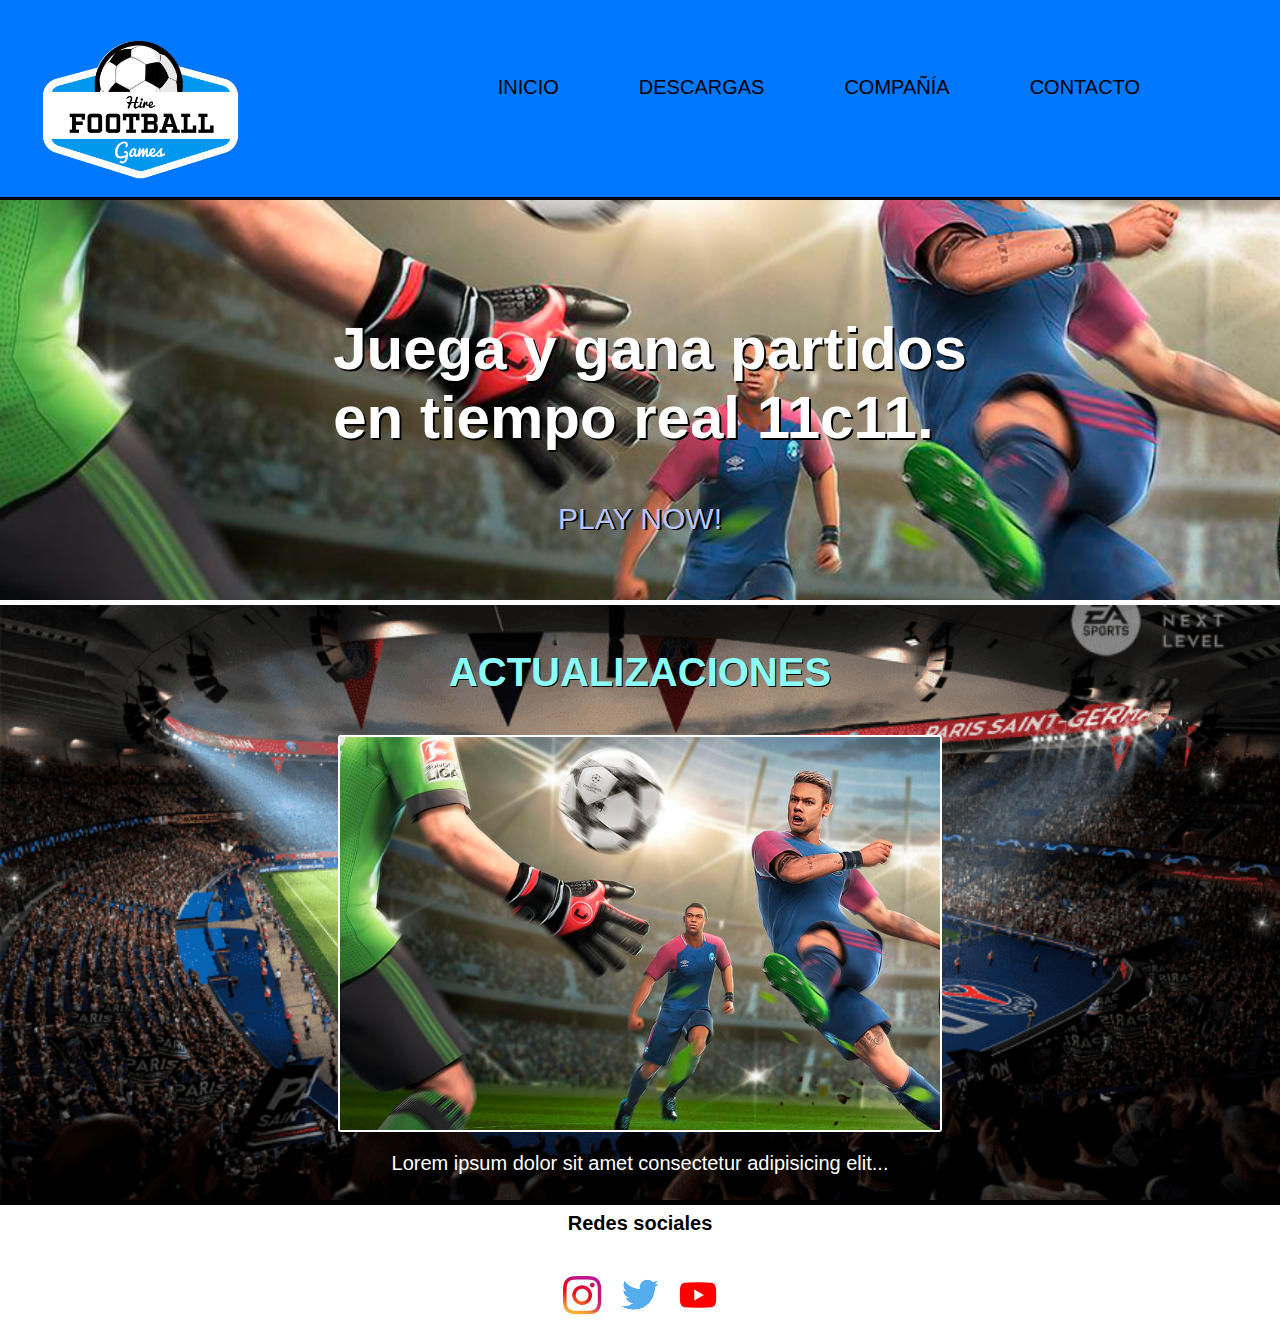
<file: index.html>
<!DOCTYPE html>
<html lang="es">
<head>
    <meta charset="UTF-8">
    <meta name="viewport" content="width=device-width, initial-scale=1.0">
    <link rel="shortcut icon" href="assets/img/football-logo.png">
    <title>Football Game</title>
    <link rel="stylesheet" type="text/css" href="css/style.css">
</head>
<body class="contenedor-principal">
    <header class="header">
        <div class="header__logo">
            <img class="header__logo" src="assets/img/football-logo.png" alt="Logo principal">
        </div>
        <nav class="nav">
            <ul>
                <li class="nav__item"><a href="#">INICIO</a></li>
                <li class="nav__item"><a href="pages/descargas.html">DESCARGAS</a></li>
                <li class="nav__item"><a href="pages/compania.html">COMPAÑÍA</a></li>
                <li class="nav__item"><a href="pages/contacto.html">CONTACTO</a></li>
            </ul>
        </nav>
    </header>


    <main class="main">
        <div class="card">
            <h2 class="card__titulo">Juega y gana partidos<br>en tiempo real 11c11.</h2>
            <a href="#" class="card__texto">PLAY NOW!</a>
        </div>

        <div class="update">
            <h3 class="update__titulo">ACTUALIZACIONES</h3>
            <img class="update__logo" src="assets/img/foto-principal.jpg" alt="foto update">
            <p class="update__texto">Lorem ipsum dolor sit amet consectetur adipisicing elit...</p>
        </div>

    </main>


    <footer class="footer">
            <div class="footer-encabezado">
                <h5 class="footer__encabezado">Redes sociales</h5>
            </div>
            <div class="footer-logos">
            <a href="https://www.instagram.com/" target="_blank"><img src="assets/img/instagram.jpg" alt="Logo de Instagram" class="footer__logo"></a>
            <a href="https://www.twitter.com/" target="_blank"><img src="assets/img/twitter.png" alt="Logo de Twitter" class="footer__logo"></a>
            <a href="https://www.youtube.com/" target="_blank"><img src="assets/img/youtube.png" alt="Logo de YouTube" class="footer__logo"></a>
            </div>
    </footer>
</body>
</html>
</file>
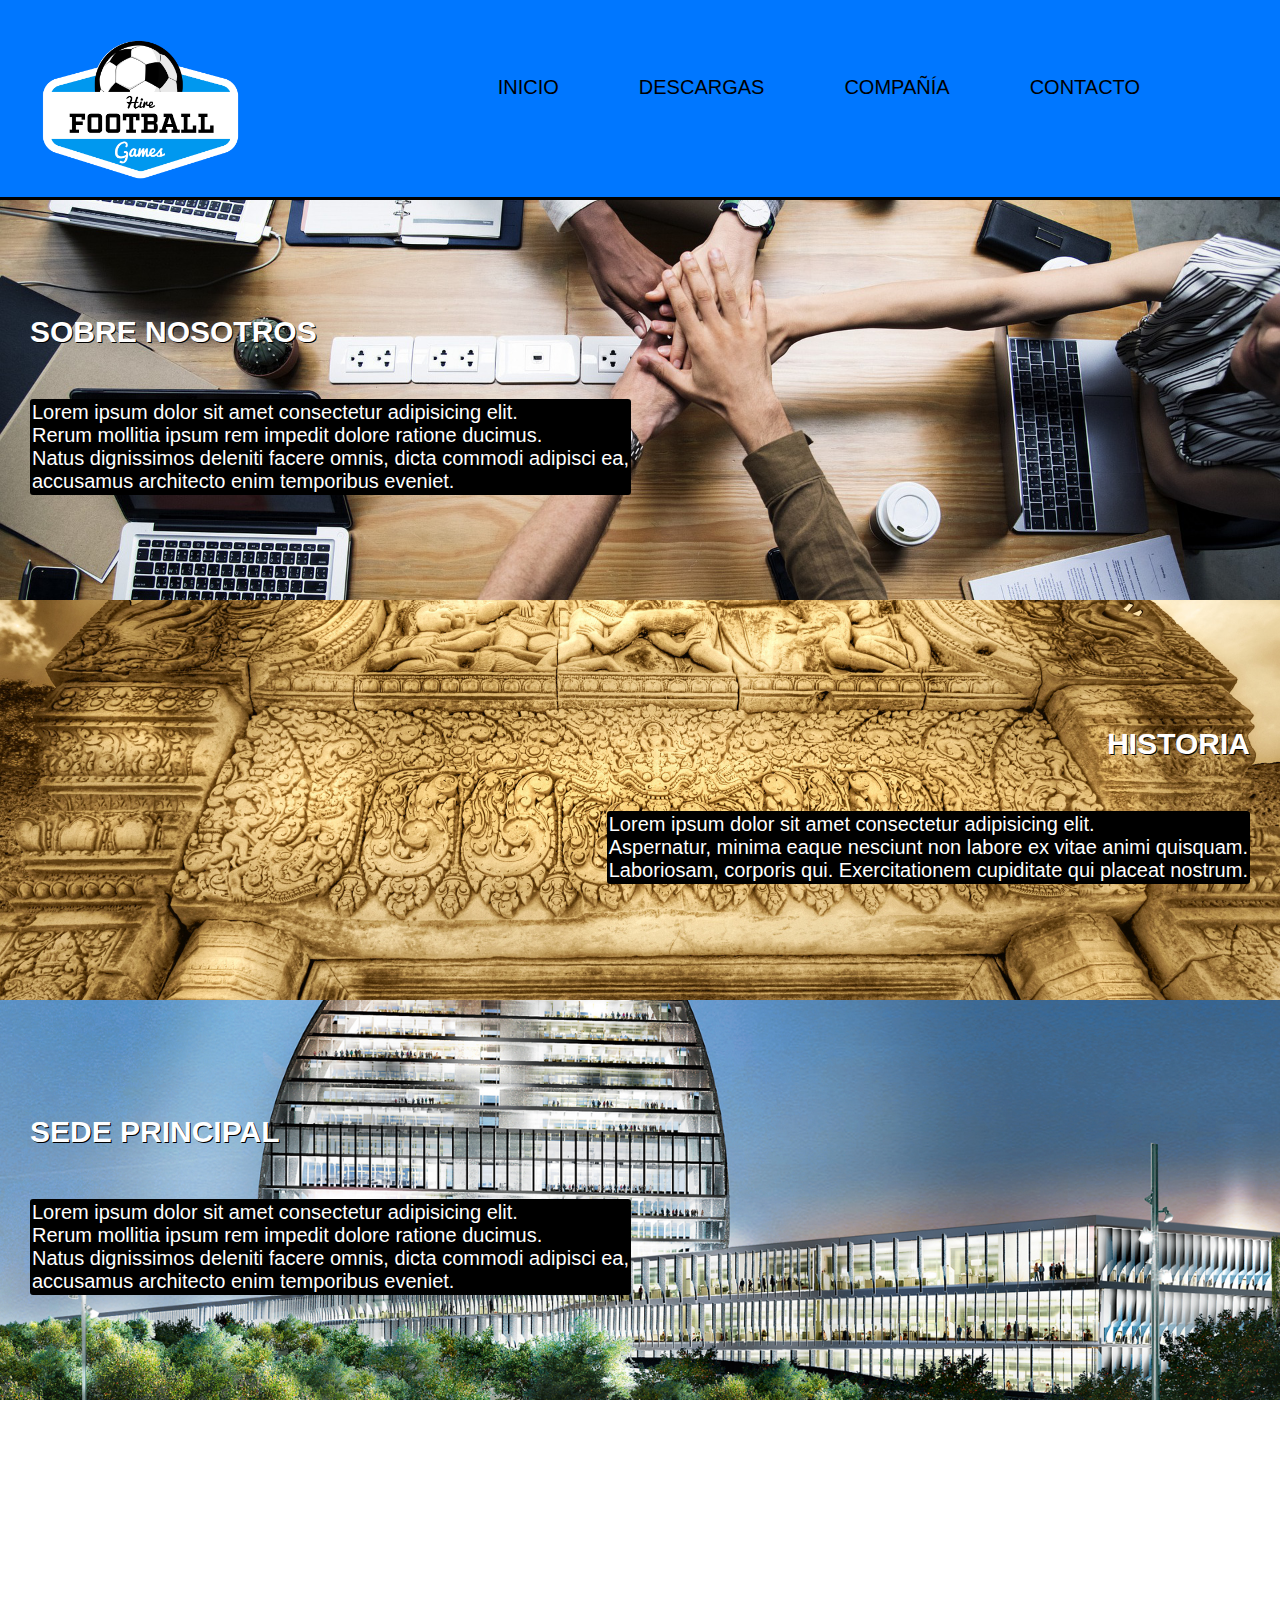
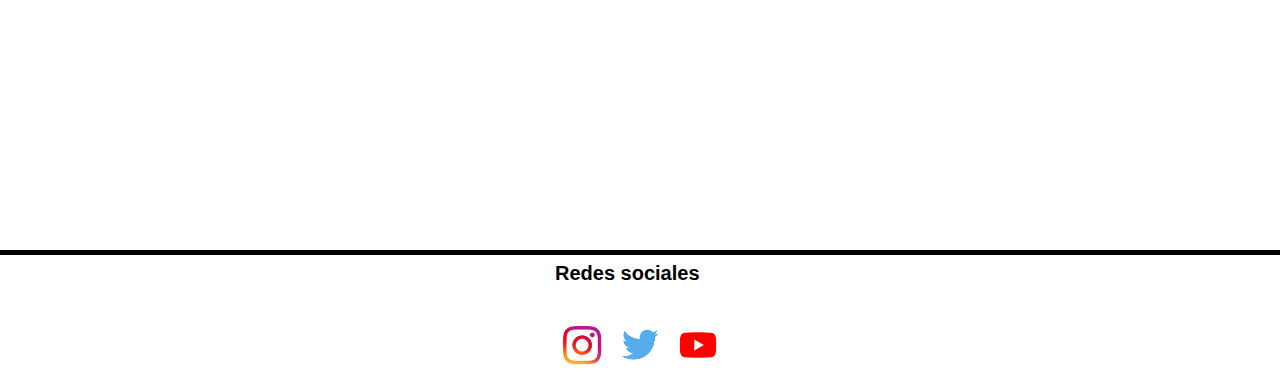
<file: pages/compania.html>
<!DOCTYPE html>
<html lang="es">
<head>
    <meta charset="UTF-8">
    <meta name="viewport" content="width=device-width, initial-scale=1.0">
    <link rel="shortcut icon" href="assets/img/football-logo.png">
    <title>Compañía</title>
    <link rel="stylesheet" type="text/css" href="../css/style.css">
</head>

<body class="contenedor-principal2">
    <header class="header">
        <div class="header__logo">
            <img class="header__logo" src="../assets/img/football-logo.png" alt="Logo principal">
        </div>
        <nav class="nav">
            <ul>
                <li class="nav__item"><a href="../index.html">INICIO</a></li>
                <li class="nav__item"><a href="descargas.html">DESCARGAS</a></li>
                <li class="nav__item"><a href="#">COMPAÑÍA</a></li>
                <li class="nav__item"><a href="contacto.html">CONTACTO</a></li>
            </ul>
        </nav>
    </header>


    <main class="main2">
        <div class="card__nosotros">
            <h3>SOBRE NOSOTROS</h3>
            <p class="compania__texto">Lorem ipsum dolor sit amet consectetur adipisicing elit. <br>
                Rerum mollitia ipsum rem impedit dolore ratione ducimus. <br> Natus dignissimos deleniti facere omnis, dicta commodi adipisci ea, <br> accusamus architecto enim temporibus eveniet.</p>
        </div>
        <div class="card__historia">
            <h3>HISTORIA</h3>
            <p class="compania__texto">Lorem ipsum dolor sit amet consectetur adipisicing elit. <br> Aspernatur, minima eaque nesciunt non labore ex vitae animi quisquam. <br> Laboriosam, corporis qui. Exercitationem cupiditate qui placeat nostrum.</p>
        </div>
        <div class="card__principal">
            <h3>SEDE PRINCIPAL</h3>
        <p class="compania__texto">Lorem ipsum dolor sit amet consectetur adipisicing elit. <br>
            Rerum mollitia ipsum rem impedit dolore ratione ducimus. <br> Natus dignissimos deleniti facere omnis, dicta commodi adipisci ea, <br> accusamus architecto enim temporibus eveniet.</p>
        </div>
        <div class="card__mapa">
            <iframe id="map" src="https://www.google.com/maps/embed?pb=!1m18!1m12!1m3!1d241599.68261595364!2d47.372426139605565!3d-18.88730118166468!2m3!1f0!2f0!3f0!3m2!1i1024!2i768!4f13.1!3m3!1m2!1s0x21f07de34f1f4eb3%3A0xdf110608bcc082f9!2sAntananarivo%2C%20Madagascar!5e0!3m2!1ses-419!2sar!4v1643316221396!5m2!1ses-419!2sar" width="1348.860" height="450" style="border:0;" allowfullscreen="" loading="lazy"></iframe>
        </div>
    </main>


    <footer class="footer">
        <div>
            <h5 class="footer__encabezado">Redes sociales</h5>
            <div class="logos">
            <a href="https://www.instagram.com/" target="_blank"><img src="../assets/img/instagram.jpg" alt="Logo de Instagram" class="footer__logo"></a>
            <a href="https://www.twitter.com/" target="_blank"><img src="../assets/img/twitter.png" alt="Logo de Twitter" class="footer__logo"></a>
            <a href="https://www.youtube.com/" target="_blank"><img src="../assets/img/youtube.png" alt="Logo de YouTube" class="footer__logo"></a>
            </div>
        </div>
    </footer>
</body>
</html>
</file>
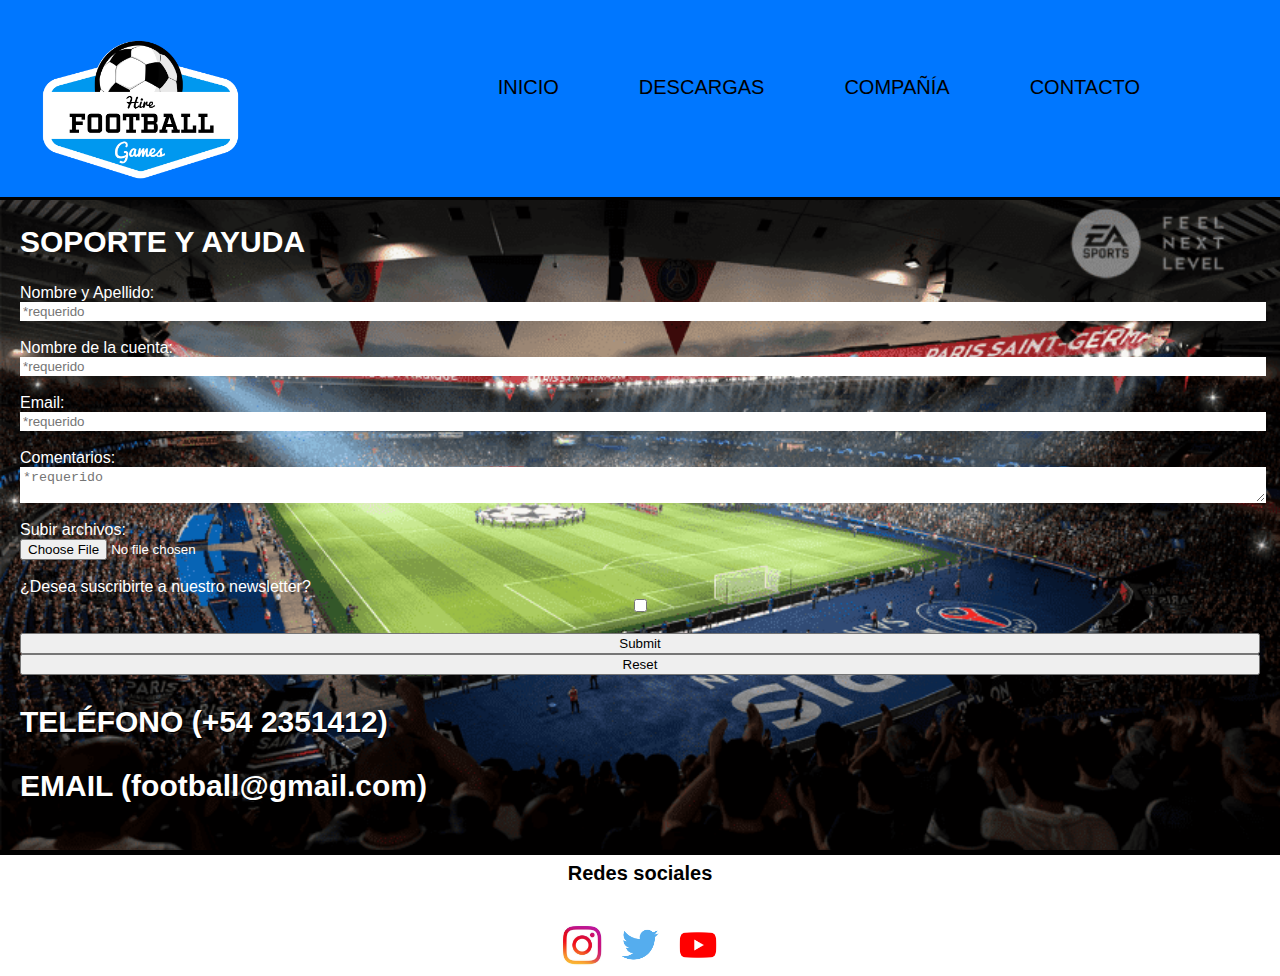
<file: pages/contacto.html>
<!DOCTYPE html>
<html lang="es">
<head>
    <meta charset="UTF-8">
    <meta name="viewport" content="width=device-width, initial-scale=1.0">
    <link rel="shortcut icon" href="assets/img/football-logo.png">
    <title>Contacto</title>
    <link rel="stylesheet" type="text/css" href="../css/style.css">
</head>
<body class="contenedor-principal4">
    <header class="header">
        <div class="header__logo">
            <img class="header__logo" src="../assets/img/football-logo.png" alt="Logo principal">
        </div>
        <nav class="nav">
            <ul class="header__nav nav--background">
                <li class="nav__item"><a href="../index.html">INICIO</a></li>
                <li class="nav__item"><a href="descargas.html">DESCARGAS</a></li>
                <li class="nav__item"><a href="compania.html">COMPAÑÍA</a></li>
                <li class="nav__item"><a href="#">CONTACTO</a></li>
            </ul>
        </nav>
    </header>


    <main class="main4">
        <h2>SOPORTE Y AYUDA</h2>
        <form action="#">
            <label for="nombreyapellido" class="form__nombre">Nombre y Apellido:
                <input type="text" placeholder="*requerido" required name="nombreyapellido">
            </label>

            <br>

            <label for="cuenta" class="form__cuenta">Nombre de la cuenta:
                <input type="text" placeholder="*requerido" required name="cuenta">
            </label>

            <br>

            <label for="email" class="form__email">Email:
                <input type="text" placeholder="*requerido" required name="email">
            </label>

            <br>

            <label for="comentarios" class="form__comentarios">Comentarios:
                <textarea name="comentarios" placeholder="*requerido" required></textarea>
            </label>

            <br>

            <label for="archivos" class="form__archivos">Subir archivos:
                <input type="file" required name="archivos">
            </label>

            <br>

            <label for="checkbox" class="form__checkbox">¿Desea suscribirte a nuestro newsletter? 
                <input type="checkbox" name="checkbox">
            </label>

            <br>

            <label for="enviar" class="form__enviar">
                <input type="submit" name="enviar">
            </label>

            <label for="reset" class="reset">
                <input type="reset" name="reset">
            </label>

        </form>

        <h3>TELÉFONO (+54 2351412)</h3>

        <h3>EMAIL (football@gmail.com)</h3>


    </main>


    <footer class="footer">
        <div class="footer-encabezado">
            <h5 class="footer__encabezado">Redes sociales</h5>
        </div>
        <div class="footer-logos">
        <a href="https://www.instagram.com/" target="_blank"><img src="../assets/img/instagram.jpg" alt="Logo de Instagram" class="footer__logo"></a>
        <a href="https://www.twitter.com/" target="_blank"><img src="../assets/img/twitter.png" alt="Logo de Twitter" class="footer__logo"></a>
        <a href="https://www.youtube.com/" target="_blank"><img src="../assets/img/youtube.png" alt="Logo de YouTube" class="footer__logo"></a>
        </div>
    </footer>
</body>
</html>
</file>
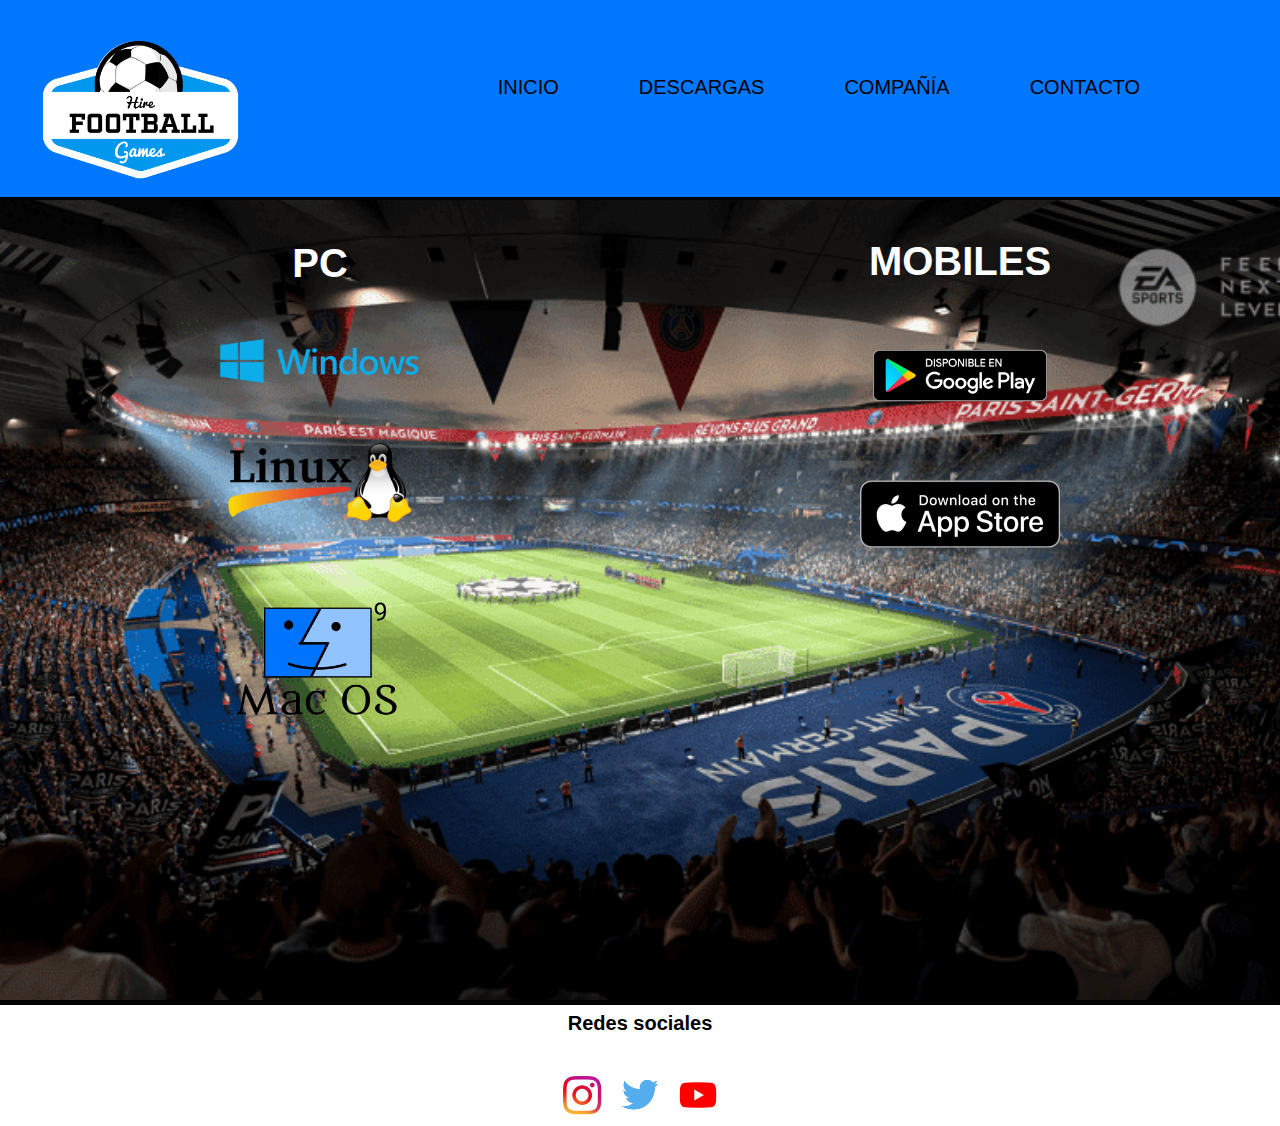
<file: pages/descargas.html>
<!DOCTYPE html>
<html lang="es">
<head>
    <meta charset="UTF-8">
    <meta name="viewport" content="width=device-width, initial-scale=1.0">
    <link rel="shortcut icon" href="assets/img/football-logo.png">
    <title>Descargas</title>
    <link rel="stylesheet" type="text/css" href="../css/style.css">
</head>
<body class="contenedor-principal3">
    <header class="header">
        <div class="header__logo">
            <img class="header__logo" src="../assets/img/football-logo.png" alt="Logo principal">
        </div>
        <nav class="nav">
            <ul>
                <li class="nav__item"><a href="../index.html">INICIO</a></li>
                <li class="nav__item"><a href="#">DESCARGAS</a></li>
                <li class="nav__item"><a href="compania.html">COMPAÑÍA</a></li>
                <li class="nav__item"><a href="contacto.html">CONTACTO</a></li>
            </ul>
        </nav>
    </header>


    <main class="main3">
        <div class="pc">
            <h4>PC</h4>
            <div class="logos__pc">
                <img class="img__windows" src="../assets/img/windows.png" alt="windows">
                <img class="img__linux" src="../assets/img/linux.png" alt="linux">
                <img class="img__macos" src="../assets/img/macos.png" alt="macos">
            </div>
        </div>
        <div class="mobile">
            <h4>MOBILES</h4>
            <div class="logos__mobile">
                <img class="img__windows" src="../assets/img/playstore.png" alt="play store">
                <img class="img__linux" src="../assets/img/appstore.png" alt="app store">
            </div>
        </div>
    </main>


    <footer class="footer">
        <div class="footer-encabezado">
            <h5 class="footer__encabezado">Redes sociales</h5>
        </div>
        <div class="footer-logos">
        <a href="https://www.instagram.com/" target="_blank"><img src="../assets/img/instagram.jpg" alt="Logo de Instagram" class="footer__logo"></a>
        <a href="https://www.twitter.com/" target="_blank"><img src="../assets/img/twitter.png" alt="Logo de Twitter" class="footer__logo"></a>
        <a href="https://www.youtube.com/" target="_blank"><img src="../assets/img/youtube.png" alt="Logo de YouTube" class="footer__logo"></a>
        </div>
    </footer>
</body>
</html>
</file>
<file: css/style.css>
body {
    margin: 0px;
    padding: 0px;
}

a {
    text-decoration: none;
}

li {
    list-style-type: none;
}

li a {
    color: black;
}

.contenedor-principal {
	display: grid;
	grid-template-areas:
	"header"
	"main"
	"footer";
    grid-template-columns: 100%;
    grid-template-rows: 200px 1000px 100px;
	width: 100%;
    height: 100%;
} 

/* ---------- HEADER ---------- */

.header{
	grid-area: header;
    display: flex;
    grid-template-areas: 
    "header__logo nav";
    grid-template-columns: 30% 70%;
    grid-template-rows: auto;
    justify-content: space-between;
    border-bottom: 3px solid black;
    background-color: #0077ff;
}

.header__logo {
    width: 200px;
    margin: 20px;
    transform: rotate(360deg);
    transition: all 0.8s;
}

.header__logo:hover {
    transform: rotate(0deg);
}

.nav ul {
    display: flex;
    flex-flow: row wrap;
    padding: 60px;
}

.nav ul li {
    margin-right: 80px;
    font-size: 20px;
    font-family: Arial, Helvetica, sans-serif;
    transition: all 1s;
}

.nav ul li:hover {
    transform: scale(1.5);
}

.nav ul li a {
    transform: scale(1);
    transition: all 1s;
}

.nav ul li a:hover {
    transform: scale(1.5);
    color: white;
}


/* ---------- HEADER ---------- */



/* ---------- MAIN INDEX ---------- */

.main{
	grid-area: main;
    display: grid;
	grid-template-areas:
	"card"
	"update";
    grid-template-columns: 100%;
    grid-template-rows: 400px 600px;
	width: 100%;
    height: 100%;
}

.card {
    grid-area: card;
    background-image: url(../assets/img/foto-principal.jpg);
    background-repeat: no-repeat;
    background-position: center;
    background-size: cover;
    display: flex;
    justify-content: center;
    flex-direction: column;
    align-items: center;
}

.card__titulo {
    font-family: Impact, Haettenschweiler, 'Arial Narrow Bold', sans-serif;
    color: white;
    font-size: 60px;
    text-shadow: 2px 2px black;
    transform: scale(1);
    transition: transform 1s;
}

.card__titulo:hover {
    transform: scale(1.3);
}

.card__texto {
    font-family: Arial, Helvetica, sans-serif;
    font-size: 30px;
    color: rgb(185, 198, 255);
    text-shadow: 2px 1px black;
    transform: scale(1);
    transition: all 2s;
}

.card__texto:hover {
    color: black;
    background-color: white;
    border-radius: 5px;
    text-shadow: 0px 0px white;
    transform: scale(2);
}

.update {
    grid-area: update;
    border-top: 5px solid white;
    background-image: url(../assets/img/estadio.png);
    background-repeat: no-repeat;
    background-position: center;
    background-size: cover;
    display: flex;
    flex-direction: column;
    justify-content: center;
    align-items: center;
}

.update__logo {
    width: 600px;
    border: 2px solid white;
    border-radius:  3px;
}

.update__titulo {
    font-size: 40px;
    font-family: 'Segoe UI', Tahoma, Geneva, Verdana, sans-serif;
    color: rgb(138, 255, 249);
}

.update__texto {
    color: white;
    font-size: 20px;
    font-family: Arial, Helvetica, sans-serif;
}

/* ---------- MAIN INDEX ---------- */







/* ---------- FOOTER ---------- */


.footer {
	grid-area: footer;
    background-color: white;
    display: flex;
    flex-direction: column;
    justify-content: center;
    align-items: center;
    border-top: 5px solid black;
}

.footer__logo {
    width: 54px;
    transform: rotate(360deg);
    transition: all 1s;
}

.footer__logo:hover {
    transform: rotate(0deg);
}

.footer__encabezado {
    font-size: 20px;
    font-family: 'Gill Sans', 'Gill Sans MT', Calibri, 'Trebuchet MS', sans-serif;
}




/* ---------- FOOTER ---------- */









.contenedor-principal2 {
	display: grid;
	grid-template-areas:
	"header"
	"main"
	"footer";
    grid-template-columns: 100%;
    grid-template-rows: 200px 1650px 100px;
	width: 100%;
    height: 100%;
}

.main2 {
    grid-area: main;
    display: grid;
	grid-template-areas:
	"card__nosotros"
	"card__historia"
    "card__principal"
    "card__mapa";
    grid-template-columns: 100%;
    grid-template-rows: 400px 400px 400px 450px;
	width: 100%;
    height: 100%;
}


.card__nosotros {
    grid-area: card__nosotros;
    background-image: url(../assets/img/nosotros.jpg);
    background-repeat: no-repeat;
    background-position: center;
    background-size: cover;
    display: flex;
    flex-direction: column;
    justify-content: center;
    align-items: flex-start;
    padding: 30px;
}

.card__historia {
    grid-area: card__historia;
    background-image: url(../assets/img/historia.jpg);
    background-repeat: no-repeat;
    background-position: center;
    background-size: cover;
    display: flex;
    flex-direction: column;
    justify-content: center;
    align-items: flex-end;
    padding: 30px;
}

.card__principal {
    grid-area: card__principal;
    background-image: url(../assets/img/sede.jpeg);
    background-repeat: no-repeat;
    background-position: center;
    background-size: cover;
    display: flex;
    flex-direction: column;
    justify-content: center;
    align-items: flex-start;
    padding: 30px;
}

.card__mapa {
    grid-area: card__mapa;
    display: flex;
    flex-wrap: wrap;
}

h3 {
    font-size: 30px;
    color: white;
    font-family: Verdana, Geneva, Tahoma, sans-serif;
    text-shadow: 1px 1px black;
}

.compania__texto {
    color: white;
    font-size: 20px;
    font-family: Arial, Helvetica, sans-serif;
    border: 2px solid black;
    background-color: black;
    border-radius: 3px;
    transition: all 1.5s;
}

.compania__texto:hover {
    background-color: white;
    color: black;
    transform: scale(1.05);
}














.contenedor-principal3 {
	display: grid;
	grid-template-areas:
	"header"
	"main"
	"footer";
    grid-template-columns: 1fr;
    grid-template-rows: 200px 800px 100px;
	width: 100%;
    height: 100%;

}


.main3 {
    grid-area: main;
    display: grid;
	grid-template-areas:
	"pc pc"
    "mobile mobile";
    grid-template-columns: 1fr 1fr;
    grid-template-rows: 400px 400px;
	width: 100%;
    height: 100%;
    background-image: url(../assets/img/estadio.png);
    background-repeat: no-repeat;
    background-position: center;
    background-size: cover;
}

.pc {
    display: flex;
    flex-direction: column;
    justify-content: center;
    align-items: center;
    padding-top: 120px;
}

.mobile {
    display: flex;
    flex-direction: column;
    justify-content: center;
    align-items: center; 
}

.logos__pc {
    display: flex;
    flex-direction: column;
    justify-content: center;
    align-items: center;
}

.logos__mobile {
    display: flex;
    flex-direction: column;
    justify-content: center;
    align-items: center;
}

.logos__mobile img {
    width: 200px;
    transform: scale(1);
    transition: all 1s;
}

.logos__mobile img:hover {
    transform: scale(1.5);
}

.logos__pc img {
    width: 200px;
    transform: scale(1);
    transition: all 1s;
}

.logos__pc img:hover {
    transform: scale(1.7);
}

h4 {
    color: white;
    font-size: 40px;
    font-family: Arial, Helvetica, sans-serif;
}






.contenedor-principal4 {
	display: grid;
	grid-template-areas:
	"header"
	"main"
	"footer";
    grid-template-columns: 100%;
    grid-template-rows: 200px 650px 100px;
	width: 100%;
    height: 100%;
} 


.main4 {
    grid-area: main;
    background-image: url(../assets/img/estadio.png);
    background-repeat: no-repeat;
    background-position: center;
    background-size: cover;
}


label {
    display: flex;
    flex-direction: column;
    justify-content: center;
    align-items: stretch;
    flex-wrap: wrap;
    padding-left: 20px;
    padding-right: 20px;
    color: white;
    font-family: Arial, Helvetica, sans-serif;
}

h2 {
    padding-left: 20px;
    color: white;
    font-family: 'Gill Sans', 'Gill Sans MT', Calibri, 'Trebuchet MS', sans-serif;
    font-size: 30px;
}

.main4 h3 {
    padding-left: 20px;
}

input[type="text"],
textarea {
    height: auto;
    border: 1px solid white;
    transform: scale(1);
    transition: all 2s;
    width: 100%;
}

input[type="text"]:focus,
textarea:focus {
    height: 40px;
    transform: scale(1.02);
    border: 1px solid black;
}



@media only screen and (max-width: 768px) {
body {
    margin: 0px;
    padding: 0px;
}

.contenedor-principal {
	display: grid;
	grid-template-areas:
	"header"
	"main"
	"footer";
    grid-template-columns: 100%;
    grid-template-rows: 360px 1400px 100px;
	width: 100%;
    height: 100%;
} 

.main {
	grid-area: main;
    display: grid;
	grid-template-areas:
	"card"
	"update";
    grid-template-columns: 100%;
    grid-template-rows: 600px 800px;
	width: 100%;
    height: 100%;
}

.update__logo {
    width: 300px;
    border: 2px solid white;
    border-radius:  3px;
}

.header{
	grid-area: header;
    display: flex;
    flex-direction: row;
    flex-wrap: wrap;
    justify-content: center;
    align-items: center;
}

.nav ul {
    display: flex;
    flex-direction: row;
    justify-content: center;
    align-items: center;
}

.header__logo {
    width: 160px;
}

.nav {
    grid-area: nav;
}







.contenedor-principal2 {
	display: grid;
	grid-template-areas:
	"header"
	"main"
	"footer";
    grid-template-columns: 100%;
    grid-template-rows: 360px 1400px 100px;
	width: 100%;
    height: 100%;
} 

.header{
	grid-area: header;
    display: flex;
    flex-direction: row;
    flex-wrap: wrap;
    justify-content: center;
    align-items: center;
}

.header__logo {
    width: 130px;
}

.main2 {
    grid-area: main;
    display: grid;
	grid-template-areas:
	"card__nosotros"
	"card__historia"
    "card__principal"
    "card__mapa";
    grid-template-columns: 100%;
    grid-template-rows: 320px 320px 320px 320px;
	width: 100%;
    height: 100%;
}


.contenedor-principal3 {
	display: grid;
	grid-template-areas:
	"header"
	"main"
	"footer";
    grid-template-columns: 1fr;
    grid-template-rows: 360px 1100px 100px;
	width: 100%;
    height: 100%;

}

.main3 {
    grid-area: main;
    display: grid;
	grid-template-areas:
	"pc"
    "mobile";
    grid-template-columns: 1fr;
    grid-template-rows: 600px 600px;
	width: 100%;
    height: 100%;
    background-image: url(../assets/img/estadio.png);
    background-repeat: no-repeat;
    background-position: center;
    background-size: cover;
}

.mobile {
    margin-bottom: 60px;
}

.contenedor-principal4 {
	display: grid;
	grid-template-areas:
	"header"
	"main"
	"footer";
    grid-template-columns: 1fr;
    grid-template-rows: 360px 800px 100px;
	width: 100%;
    height: 100%;

}






}
</file>
